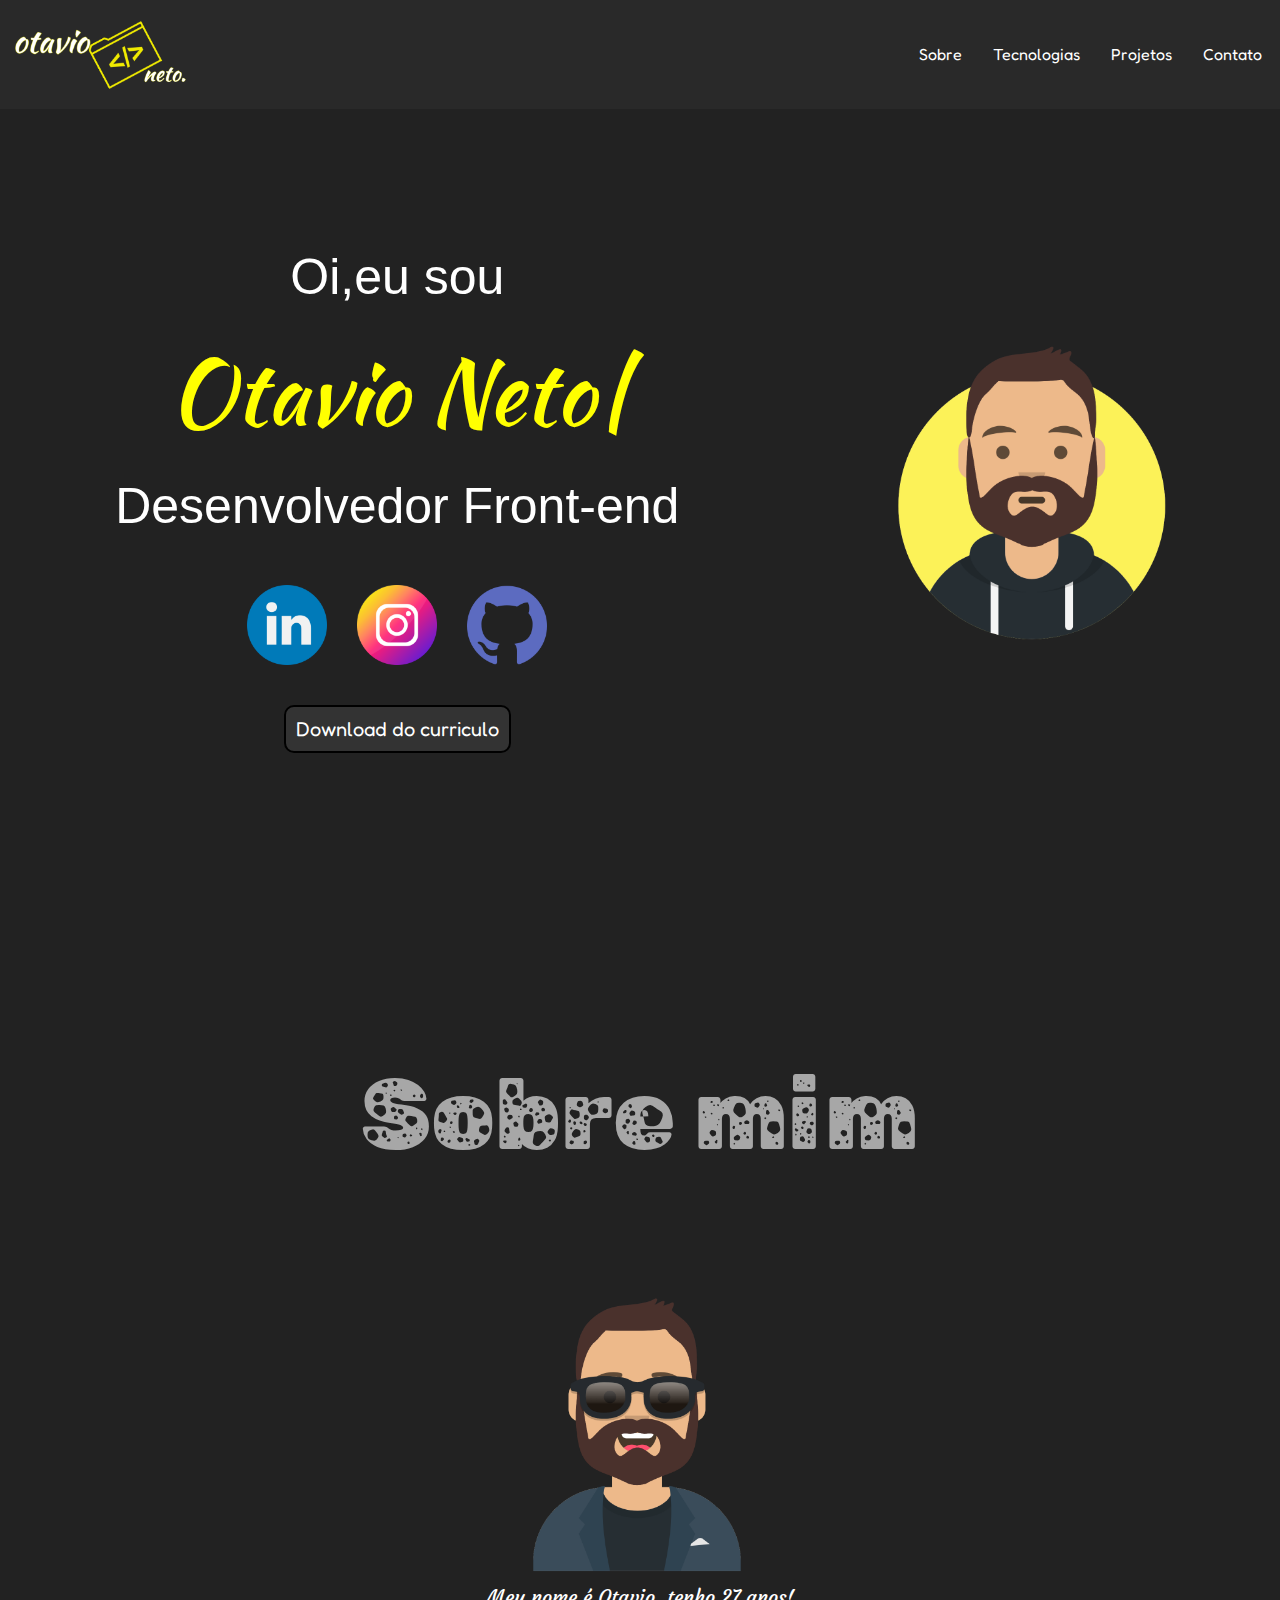
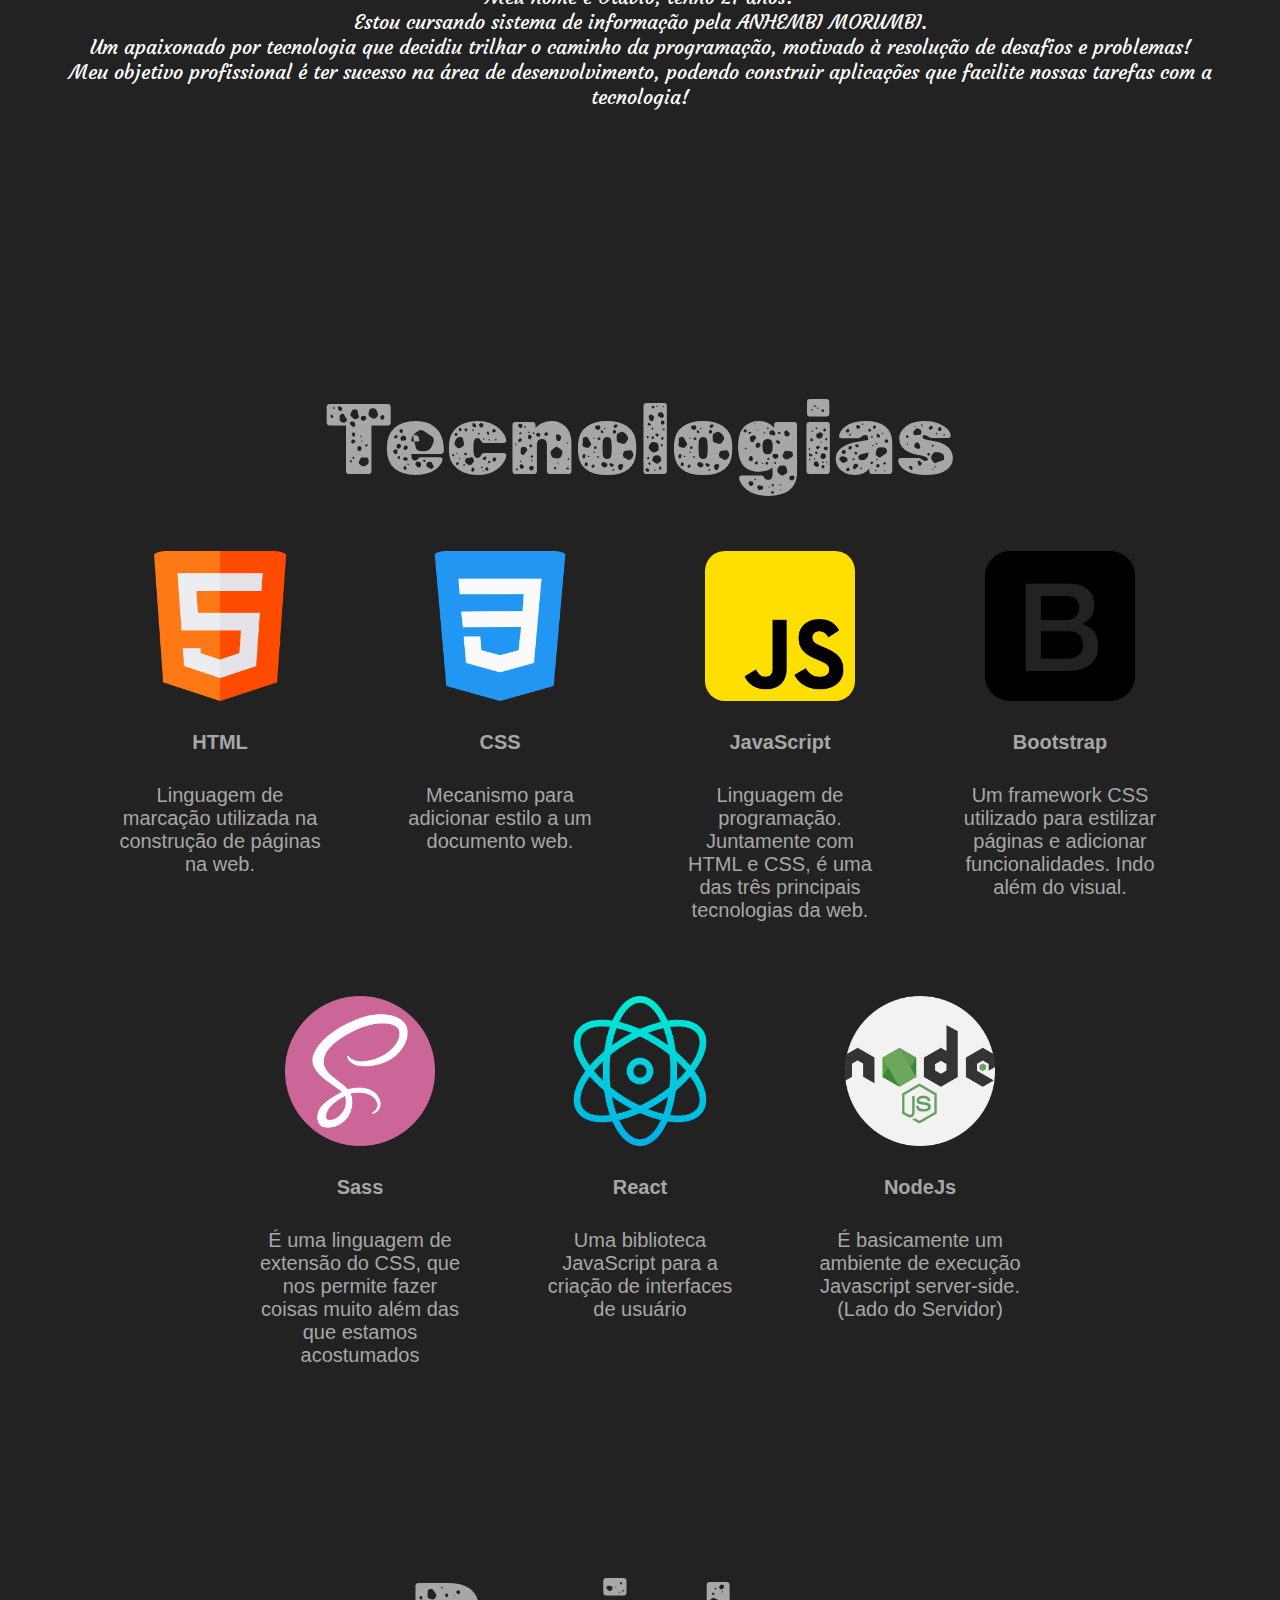
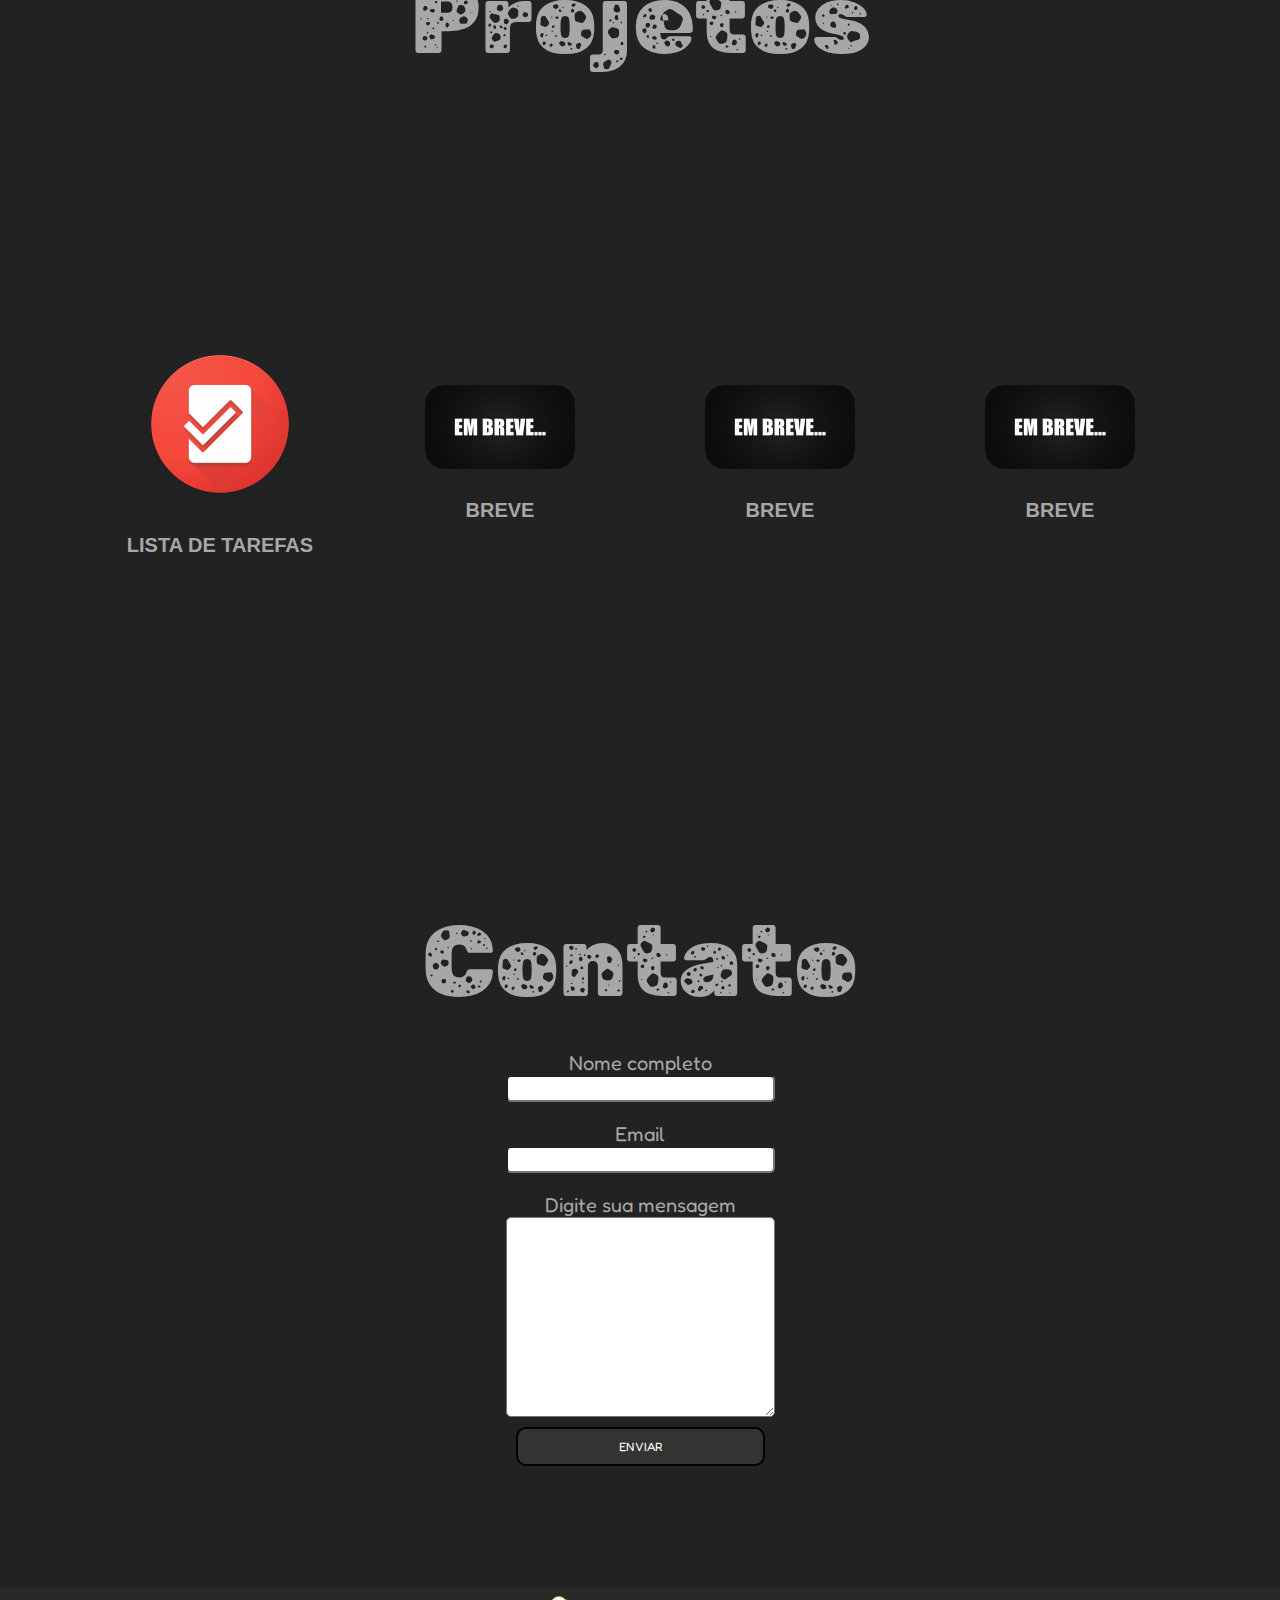
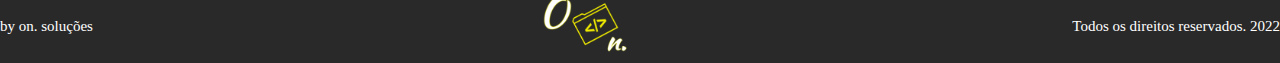
<file: index.html>
<!DOCTYPE html>
<html lang="pt-br">
<head>
    <meta charset="UTF-8">
    <meta http-equiv="X-UA-Compatible" content="IE=edge">
    <meta name="viewport" content="width=device-width, initial-scale=1.0">
    <title>ON. | Portfólio</title>
    <link rel="icon" href="/IMG/lgt.ico" type="image/x-icon/">
    <link rel="stylesheet" href="/STYLE/style.css">
    <link rel="stylesheet" href="/STYLE/header.css">
    <link rel="stylesheet" href="/STYLE/apresentacao.css">
    <link rel="stylesheet" href="/STYLE/sobre.css">
    <link rel="stylesheet" href="/STYLE/tecnologias.css">
    <link rel="stylesheet" href="/STYLE/projetos.css">
    <link rel="stylesheet" href="/STYLE/contato.css">
    <link rel="stylesheet" href="/STYLE/footer.css">
</head>
<body onload="typeWriter(fName);">
    <div class="container" id="inicio">
    <!-- MENU MOBILE -->
        <input
            id="close-menu"
            class="close-menu"
            type="checkbox"
            aria-label="close-menu"
            role="button"/>
        <label
            class="close-menu-label"
            for="close-menu"
            title="close menu">
        </label>
    
        <!-- NAVEGAÇÃO -->
        <header class="header" onclick="getElementById('close-menu').checked=false;">
            <a href="./index.html">
             <img src="/IMG/logo.png" alt="logo-header" class="logo-nav">
            </a>
            <div class="header-btn">
                <a href="#sobre"><button class="nav-btn">Sobre</button></a>
                <a href="#tecnologias"><button class="nav-btn">Tecnologias</button></a>
                <a href="#projetos"><button class="nav-btn">Projetos</button></a>
                <a href="#contato"><button class="nav-btn">Contato</button></a>
            </div>
        </header>
    
        <!-- APRESENTAÇÃO -->
        <section class="apresentacao" id="apresentacao">
            <div class="texto-apresentacao" id="texto-apresentacao">
                <p class="descricao">Oi,eu sou </p>
                <span style="display: inline" class="meu-nome">
                Otavio Neto</span>
                <p class="descricao" id="descricao-dev">Desenvolvedor Front-end</p>
                <div class="box-btn">
                    <a href="https://www.linkedin.com/in/otavioneto21/" target="_blank"><img src="/IMG/linkedin.png" class="btn-redeSocial" alt="icon-linkedin"></img></a>
                    <a href="https://www.instagram.com/otaviiioneto" target="_blank"><img src="/IMG/instagram.png" class="btn-redeSocial" alt="icon-instagram"></img></a>
                    <a href="https://github.com/otaviofneto" target="_blank"><img src="/IMG/github.png" class="btn-redeSocial" alt="icon-github"></img></a>
                </div>
                <a href="/otneto2022.pdf" download="curriculo" target="_blank"><button class="cv-download">Download do curriculo</button></a>
            </div>
            <div class="avatar-apresentacao" id="avatar-apresentacao">
                <img src="/IMG/avatar.png" alt="avatar" class="avatar_img--apresentacao">
            </div>
        </section>

    <!-- SESSÃO SOBRE MIM -->
        <section class="sobre" id="sobre">
            <p class="titulo-sobre">Sobre mim</p>
            <div class="texto-sobre">
                <img src="/IMG/avatar-sobre.png" class="avatar-sobre" alt="img-avatar-sobre">
                <p class="texto"> Meu nome é Otavio, tenho 27 anos!<br>
                    Estou cursando sistema de informação pela ANHEMBI MORUMBI.<br>
                    Um apaixonado por tecnologia que decidiu trilhar o caminho da programação, motivado à resolução de 
                    desafios e problemas!<br>
                    Meu objetivo profissional é ter sucesso na área de desenvolvimento, 
                    podendo construir aplicações que facilite nossas tarefas com a tecnologia!
                </p>  
            </div>   
        </section>

    <!-- SESSÃO TECNOLOGIA -->
        <section class="tecnologias" id="tecnologias">
            <p class="titulo-sec" >Tecnologias</p>
            <div class="tec-box" id="tecBox">
                    <div class="cards-tecnologia" id="card-html">
                        <img src="/IMG/html.png"  alt="img-html" class="img-card">
                        <h2 class="titulo-tec">HTML</h2>
                        <p class="tec-descricao">Linguagem de marcação utilizada na construção de páginas na web.</p>
                    </div>
                    <div class="cards-tecnologia" id="card-css">
                        <img src="/IMG/css.png" alt="img-css" class="img-card">
                        <h2 class="titulo-tec">CSS</h2>
                        <p class="tec-descricao">Mecanismo para adicionar estilo a um documento web.</p>
                    </div>
                    <div class="cards-tecnologia" id="card-js">
                        <img src="/IMG/js.png" alt="img-js" class="img-card">
                        <h2 class="titulo-tec">JavaScript</h2>
                        <p class="tec-descricao">Linguagem de programação. Juntamente com HTML e CSS, é uma das três principais tecnologias da web. </p>
                    </div>
                    <div class="cards-tecnologia" id="cards">
                        <img src="/IMG/bootstrap.png" alt="img-bootstrap" class="img-card">
                        <h1 class="titulo-tec">Bootstrap</h1>
                        <p class="tec-descricao">Um framework CSS utilizado para estilizar páginas e adicionar funcionalidades. Indo além do visual.</p>
                    </div>
                    <div class="cards-tecnologia" id="cards">
                        <img src="/IMG/sass.png" alt="img-sass" class="img-card">
                        <h1 class="titulo-tec">Sass</h1>
                        <p class="tec-descricao">É uma linguagem de extensão do CSS, que nos permite fazer coisas muito além das que estamos acostumados</p>
                    </div>
                    <div class="cards-tecnologia" id="cards">
                        <img src="/IMG/react.png" alt="img-react" class="img-card">
                        <h1 class="titulo-tec">React</h1>
                        <p class="tec-descricao">Uma biblioteca JavaScript para a criação de interfaces de usuário</p>
                    </div>
                    <div class="cards-tecnologia" id="cards">
                        <img src="/IMG/nodejs.png" alt="img-node" class="img-card">
                        <h1 class="titulo-tec">NodeJs</h1>
                        <p class="tec-descricao">É basicamente um ambiente de execução Javascript server-side. (Lado do Servidor) </p>
                    </div>
                    
            </div>
        </section>
   
        <!-- SESSÃO PROJETOS -->
        <section class="projetos" id="projetos">
            <p class="titulo-proj">Projetos</p>
            <div class="box-projetos">
                <div class="cards-projetos">
                    <a href="./todolist/tarefas-index.html"><img src="/IMG/todolist.png" alt="img-TODOLIST" class="img-card"></a>
                    <h2 class="titulo-tec">LISTA DE TAREFAS</h2>
                </div>
                <div class="cards-projetos">
                    <img src="/IMG/breve.jpg" alt="img-breve" class="img-card">
                    <h2 class="titulo-tec">BREVE</h2>
                </div>
                <div class="cards-projetos">
                    <img src="/IMG/breve.jpg" alt="img-breve" class="img-card">
                    <h2 class="titulo-tec">BREVE</h2>
                </div>
                <div class="cards-projetos">
                    <img src="/IMG/breve.jpg" alt="img-breve" class="img-card">
                    <h2 class="titulo-tec">BREVE</h2>
                </div> 
            </div>
        </section>
    
        <!-- SESSÃO CONTATO -->
        <section class="contato" id="contato">
            <div class="box-contato">
                <p class="titulo-cont">Contato</p>
                <form class="box-form" action="https://formsubmit.co/otaviof.neto@outlook.com" method="post">
                    <label class="form-label">Nome completo</label>
                    <input class="form-nome" type="text" name="name" required>
                    <label class="form-label">Email</label>
                    <input class="form-email" type="email" name="email" required>
                    <label class="form-label">Digite sua mensagem</label>
                    <textarea class="texto-contato"></textarea>
                    <button class="btn-contato" type="submit">ENVIAR</button>
                </form>
            </div>
        </section>
    
        <!-- RODAPE -->    
        <footer class="footer">
            <p class="info-footer"> by on. soluções</p>
            <a href="#inicio"><img src="/IMG/lgt.png" alt="logo-footer" class="logo-footer"></a> 
            <p class="info-footer">Todos os direitos reservados. 2022</p>
        </footer>
    </div>
    <script src="/JS/maquina_escrever.js"></script>
</body>
</html>
</file>
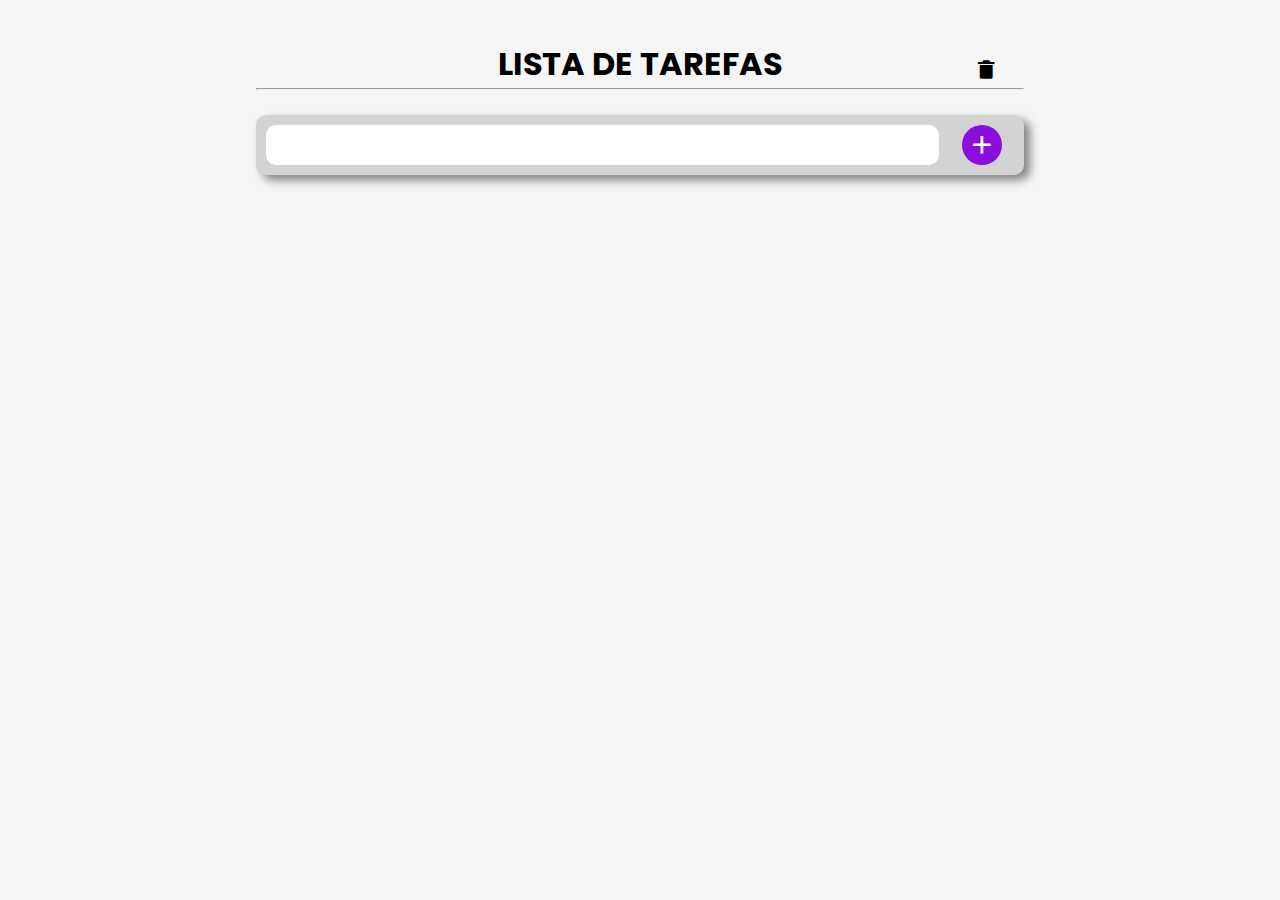
<file: todolist/tarefas-index.html>
<!DOCTYPE html>
<html lang="en">
<head>
  <meta charset="UTF-8">
  <meta http-equiv="X-UA-Compatible" content="IE=edge">
  <meta name="viewport" content="width=device-width, initial-scale=1.0">
  <title>To-Do</title>
  <link rel="stylesheet" href="tarefas-style.css">
  <link href='https://unpkg.com/boxicons@2.1.1/css/boxicons.min.css' rel='stylesheet'>
</head>
<body>
  <div class="to-do">
    <div class="header">
      <p>LISTA DE TAREFAS</p>
      <button><i class='bx bxs-trash-alt'></i></button>
    </div>
    <hr/>
    <br />
    <div class="divInsert">
      <input class="textInsert" type="text" />
      <button><i class='bx bx-plus'></i></button>
    </div>
    <ul></ul>
  </div>
  
  <script src="tarefas-index.js"></script>
</body>
</html>
</file>
<file: STYLE/style.css>
* {
    padding: 0;
    margin: 0;
    box-sizing: border-box;
    font-size: 20px;
}
.container {
    min-height: 100vh;
    display: flex;
    flex-direction: column;
    background-color: #222;
}
/* RESPONSIVIDADE */
@media (max-width:750px) {
    .container {
        min-width: auto;
        font-size: auto;
    }
}
</file>
<file: STYLE/header.css>
@import url('https://fonts.googleapis.com/css2?family=Fredoka+One&display=swap');
.logo-nav {
    width: 180px;
}
.header {
    width: 100%;
    min-height: 40px;
    background-color: #292929;
    display: flex;
    justify-content: space-between;
    align-items: center;
    padding: 10px;
    gap: 8px 15px;
    position: fixed;
    top: 0;
    z-index: 1;
}
.header-btn {
    display: flex;
    gap: 15px;
}
.nav-btn {
    font-size: 16px;
    padding: 6px;
    background-color: transparent;
    border: 2px solid transparent;
    color: white;
    cursor: pointer;
    transition: 0.4s;
    font-family: 'Fredoka One', cursive;
}
#close-menu {
    display: none;
}
.nav-btn:hover {
    border-bottom: 2px solid black;
    letter-spacing: 2px;
}
/* Responsivo-landscape */
@media (max-width: 1024px) and (orientation: landscape){
    .header{
        flex-direction: column;
        height: 100vh;
        position: fixed;
        top: -100vh;
        transition: .3s;
        justify-content: center;
        align-items: center;
    }

    .header-btn{
        flex-direction: column;
        justify-content: center;
        align-items: center;
    }
        
    .close-menu-label::after {
        content:'≡';
        position: fixed;
        z-index: 2;
        top: 1rem;
        right: 1rem;
        background: #292929;
        color: yellow;
        font-size: 2rem;
        line-height:2rem;
        width: 2rem;
        height: 2rem;
        text-align: center;
        border-radius: 5px;
        cursor: pointer;
    }
    /* ✕ */
    .close-menu:checked~.header {
        top: 0;
    }

    .close-menu:checked~.close-menu-label::after {
        display: block;
        content: '✕';
    }
    .logo-nav {
        width: 150px;
        margin-bottom: 25px;
    }
    .nav-btn {
        font-size: 20px;
    }
    #close-menu {
        display: none;
    }
}
@media(max-width:600px) {
    .header{
        flex-direction: column;
        height: 100vh;
        position: fixed;
        top: -100vh;
        transition: .3s;
        justify-content: center;
        align-items: center;
    }

    .header-btn{
        flex-direction: column;
        justify-content: center;
        align-items: center;
    }
        
    .close-menu-label::after {
        content:'≡';
        position: fixed;
        z-index: 2;
        top: 1rem;
        right: 1rem;
        background: #292929;
        color: yellow;
        font-size: 2rem;
        line-height:2rem;
        width: 2rem;
        height: 2rem;
        text-align: center;
        border-radius: 5px;
        cursor: pointer;
    }
    /* ✕ */
    .close-menu:checked~.header {
        top: 0;
    }

    .close-menu:checked~.close-menu-label::after {
        display: block;
        content: '✕';
    }
    .logo-nav {
        width: 300px;
        margin-bottom: 25px;
    }
    .nav-btn {
        margin-top: 25px;
        font-size: 30px;
    }
    #close-menu {
        display: none;
    }
}
@media(max-width:350px){
    .nav-btn {
        font-size: 20px;
    }
}
</file>
<file: STYLE/apresentacao.css>
@import url('https://fonts.googleapis.com/css2?family=Kaushan+Script');
@import url('https://fonts.googleapis.com/css2?family=Fredoka+One&display=swap');
/* CONTAINER APRESENTACAO */
.apresentacao {
    display: flex;
    justify-content: space-around;
    align-items: center;
    padding: 5px;
    gap: 5px;
    height: 100vh;
    margin-top: 40px;    
}
/* texto da apresentação */
.texto-apresentacao {
    display: flex;
    flex-direction: column;
    justify-content: center;
    color: white;
    align-items: center;
}

.descricao {
    font-size: 50px;
    font-family: Arial, Helvetica, sans-serif;
    padding: 20px;
    text-align: center;
}
.meu-nome {
    font-size: 90px;
    text-align: center;
    font-family: 'Kaushan Script', cursive;
    color: yellow;
}
.meu-nome::after{
    content: '|';
    margin-left: 5px;
    opacity: 1;
    animation: pisca .7s infinite;
}

@keyframes pisca {
    0%, 100% {
        opacity: 1;
    }
    50% {
        opacity: 0;
    }
}
.box-btn {
    display: flex;
    align-items: center;
    justify-content: center;
    gap: 10px; 
    margin: 20px;
}
.btn-redeSocial {
    width: 100px;
    transition: .2s;
    padding: 10px;
}
.btn-redeSocial:hover {
    opacity: 50%;
}
.cv-download {
    width: auto;
    background-color: rgb(51, 51, 51);
    font-size: 20px;
    border: 2px solid black;
    border-radius: 10px;
    color: white;
    font-family: 'Fredoka One', cursive;
    padding: 10px;
    margin-top: 5px;
}
.cv-download:hover {
    letter-spacing: 2px;
    cursor: pointer;
    border:2px solid  black;
    border-radius: 15px;
}
/* avatar */
.avatar-apresentacao {
    display: flex;
    align-items: center;
    justify-content: center;
}
.avatar_img--apresentacao {
    width: 300px;
}
@keyframes desenhoAnimacao {
    from {
        top:-15px;
    }
    to {
        top: 25px;
    }
}
.avatar_img--apresentacao {
    position:relative;
    animation: desenhoAnimacao 2s infinite alternate-reverse linear;

}
/* Responsivo-landscape */
@media (max-width: 1024px) and (orientation: landscape){
    .apresentacao {
        margin-top: 100px;
        margin-bottom: 200px;
    }
}
 /* RESPONSIVIDADE */
@media (max-width:768px) {
    .apresentacao {
        flex-direction: column;
        display: flex;    
        justify-content: center;
        align-items: center;
        margin-top: 100px;
    }
    .meu-nome {
        font-size: 70px;
    }
    .btn-redeSocial {
        width: 80px;
    }
    .cv-download {
        font-size: 15px
    }
    .descricao {
        font-size: 30px;
    }
    .avatar_img--apresentacao{
        width: 150px;
    }
}
@media (max-width:460px){
    .apresentacao {
        margin-bottom: 20px;
    }
    .meu-nome {
        font-size: 50px;
    }
    .descricao {
        font-size: 20px;
    }
    .botao-linkedin{
        font-size: 25px;
    }

}
@media(max-width:400px){
    .apresentacao{
        height: 100vh;
    }
}
@media (max-width:370px){
    .avatar_img--apresentacao{ 
    width: 150px;
    margin-top: 25px;
    }

}
</file>
<file: STYLE/sobre.css>
@import url('https://fonts.googleapis.com/css2?family=Courgette&display=swap');
.sobre {
    display: flex;
    padding: 25px;
    flex: auto; 
    height: 100vh;
    flex-direction: column;
    justify-content: center;
    align-items: center;
    margin-bottom: 50px; 
}
.texto-sobre {
    padding: 10px;
    display: flex;
    flex-direction: column;
    flex: auto;
    color: white;
    font-family: 'courgette', cursive;
    align-items: center;
    justify-content: center;
    text-align: center;
}
.titulo-sobre {
    display: flex;
    font-size: 100px;
    text-align: center;
    margin-top: 90px;
    font-family: 'Rubik Moonrocks', cursive;
    color: rgb(167, 167, 167);
   
}

.avatar-sobre {
    width: 280px;
}
/* Responsivo-landscape */
@media (max-width: 1024px) and (orientation: landscape){
    .sobre{   
        margin-top: 150px;
    }
    .avatar-sobre {
        width: 120px;
    }
 }
 /* RESPONSIVIDADE */
@media (max-width:768px){
   .titulo-sobre {
    text-align: center;
    font-size: 50px;
    margin-top: 150px;
   }
   .avatar-sobre {
    width: 230px;
   }
}
@media(max-width:600px){
    .titulo-sobre{
    margin-top: 100px;
    }
    .texto-sobre{
        margin-bottom: 50px;
    }
}
@media (max-width:320px){
    .titulo-sobre {
        text-align: center;
        font-size: 30px; 
    }
    .texto{
        font-size: 18px;
        text-align: center;
    }
}
</file>
<file: STYLE/tecnologias.css>
@import url('https://fonts.googleapis.com/css2?family=Fredoka+One&display=swap');
@import url('https://fonts.googleapis.com/css2?family=Rubik+Moonrocks&display=swap');
.titulo-sec{ 
    text-align: center;
    font-size: 100px;
    text-align: center;
    margin-top: 90px;
    font-family: 'Rubik Moonrocks', cursive;
    color: rgb(167, 167, 167);
}
.tecnologias {
    display: flex;
    flex-wrap: wrap;
    justify-content: center;
    align-items: center;
    gap: 30px;
}
.tec-box {
    display: flex;
    flex-wrap: wrap;
    justify-content: center;
    gap: 30px;
    align-items: flex-start;
}
.cards-tecnologia {
    width: 250px;
    border: 2px solid transparent; 
    border-radius: 20px;
    transition: 0.5s;
    gap: 30px;
    flex-direction: column;
    display: flex;
    align-items: center;
    justify-content: center;
    text-align: center;
    color: rgb(167, 167, 167);
    font-family: Arial, Helvetica, sans-serif;
    padding: 20px;
}
.cards-tecnologia:hover {
    border: 2px solid black;
}
.img-card {
    width: 150px;
    border-radius: 20px;
    cursor: pointer;
}
@media (max-width: 1024px) and (orientation: landscape){
    .tecnologias {
        margin-top: 50PX;
    }
}    
/* RESPONSIVIDADE */
@media(max-width:800px) {
    .titulo-sec {
        text-align: center;
        font-size: 50px;
        margin-top: 150px;
    }
}  
@media(max-width:600px){
    .titulo-sec{
    margin-top: 50px;
    }
}
@media(max-width:320px){
    .titulo-sec {
        text-align: center;
        font-size:30px;
    }
}
</file>
<file: STYLE/projetos.css>
.titulo-proj {
    text-align: center;
    font-size: 100px;
    text-align: center;
    margin-top: 60px;
    font-family: 'Rubik Moonrocks', cursive;
    color: rgb(167, 167, 167);
}
.projetos {
    display: flex;
    min-height: 100vh;
    flex-wrap: wrap;
    justify-content: space-around;
    align-items: center;
    gap: 30px;
    flex-direction: column;
}
.box-projetos {
    display: flex;
    flex-wrap: wrap;
    justify-content: center;
    align-items: center;
    gap: 30px;
}
.cards-projetos {
    width: 250px;
    border: 2px solid transparent; 
    border-radius: 20px;
    transition: 0.5s;
    gap: 30px;
    flex-direction: column;
    display: flex;
    align-items: center;
    justify-content: center;
    text-align: center;
    color: rgb(167, 167, 167);
    font-family: Arial, Helvetica, sans-serif;
    padding: 20px;    
}
.cards-projetos:hover{
    border: 2px solid black;
}
/* RESPONSIVIDADE */
@media(max-width:800px) {
    .titulo-proj {
        text-align: center;
        font-size: 50px;
        margin-top: 150px;
    }
}  
@media(max-width:600px){
    .titulo-proj{
    margin-top: 50px;
    }
}
@media(max-width:320px){
    .titulo-proj {
        text-align: center;
        font-size:30px;
    }
}
</file>
<file: STYLE/contato.css>
.titulo-cont {
    text-align: center;
    font-size: 100px;
    text-align: center;
    margin-top: 100px;
    font-family: 'Rubik Moonrocks', cursive;
    color: rgb(167, 167, 167);
}
.box-contato {
    display: flex;
    min-height: 100vh;
    flex-wrap: wrap;
    justify-content: center;
    align-items: center;
    gap: 30px;
    flex-direction: column;
}
.box-form {
    display: flex;
    flex-direction: column;
}
.form-label {
    font-family: 'Fredoka One', cursive;
    color: rgb(167, 167, 167);
    text-align: center;
}
.texto-contato {
    min-height: 200px;
    border-radius: 5px;
}
input {
    border-radius: 5px;
    transition: .2s;
    margin-bottom: 20px;
}
input:focus {
    border-radius: 10px;
}
.btn-contato {
    font-family: 'Fredoka One', cursive;
    font-size: 12px;
    padding: 10px;
    margin: 10px;
    background-color: rgb(51, 51, 51);
    border: 2px solid black;
    color: white;
    border-radius: 10px;
}
.btn-contato:hover {
    letter-spacing: 5px;
    cursor: pointer;
    border:2px solid  black;
    border-radius: 15px;
}
 /* RESPONSIVIDADE */
@media(max-width:800px) {
    .titulo-cont {
        text-align: center;
        font-size: 50px;
        margin-top: 150px;
    }
}  
@media(max-width:600px){
    .titulo-cont{
    margin-top: 50px;
    }
}
@media(max-width:320px){
    .titulo-cont {
        text-align: center;
        font-size:30px;
    }
}
</file>
<file: STYLE/footer.css>
.footer {
    display: flex;
    width: 100%;
    background-color: #292929;
    flex-wrap: wrap;
    align-items: center;
    justify-content: space-between;
    color: white;
}
.logo-footer {
    width: 100px;
}
.info-footer {
    font-size: 15px;
}

 /* RESPONSIVIDADE */
@media (max-width:750px) {
    .footer {
        flex-direction: column;
    }
}
@media(max-width:600px){
    .logo-footer{
        width: 60px;
    }
    .info-footer{
        font-size: 12px;
    }

}
</file>
<file: todolist/tarefas-style.css>
@import url('https://fonts.googleapis.com/css2?family=Poppins&family=Roboto:wght@100;300;400;500;700;900&family=Source+Sans+Pro:wght@200;300;400;600;700;900&display=swap');

* {
  margin: 0;
  padding: 0;
  box-sizing: border-box;
  font-family: 'Poppins', sans-serif;
}

body {
  display: flex;
  justify-content: center;
  background-color: whitesmoke;
}

p {
  display: flex;
  justify-content: center;
  font-size: xx-large;
  font-weight: bold;
}

ul {
  display: flex;
  flex-direction: column-reverse;
  margin-bottom: 20px;
}

.header button {
  position: absolute;
  right: 18%;
  margin-top: -30px;
} 

.header i {
  font-size: 22px;
} 

.to-do {
  margin-top: 40px;
  width: 60%;
}

.textInsert {
  border: none;
  padding: 10px;
  border-radius: 10px;
  outline: none;
  width: 90%;
}

.divInsert {
  padding: 10px;
  background-color: lightgray;
  border-radius: 10px;
  display: flex;
  box-shadow: 6px 5px 10px 0px grey;
}

button {
  width: 10%;
  background: transparent;
  border: none;
  cursor: pointer;
  outline: none;
}

.bx-plus {
  font-size: 30px;
  margin-left: 10px;
  background-color: rgb(139, 14, 223);
  border-radius: 50%;
  padding: 5px;
  color: white;
}

.divLi {
  margin-top: 20px;
  padding: 10px;
  background: lightgray;
  border-radius: 10px;
  box-shadow: 6px 5px 10px 0px grey;
  display: flex;
  align-items: center;
}

.divLi span {
  width: 80%;
  color: dimgray;
}

.divLi input {
  width: 10%;
  outline: none;
  accent-color: currentcolor;
}

.divLi i {
  font-size: 22px;
  color: brown;
}

li {
  list-style-type: none;
}

.line-through {
  text-decoration: line-through;
}

@media (max-width: 775px) {
  input {
    width: 70%;
  }

  .divInsert button {
    width: 30%;
  }

  i {
    font-size: 30px;
    padding: 0px;
  }

  p {
    font-size: x-large;
  }
}
</file>
